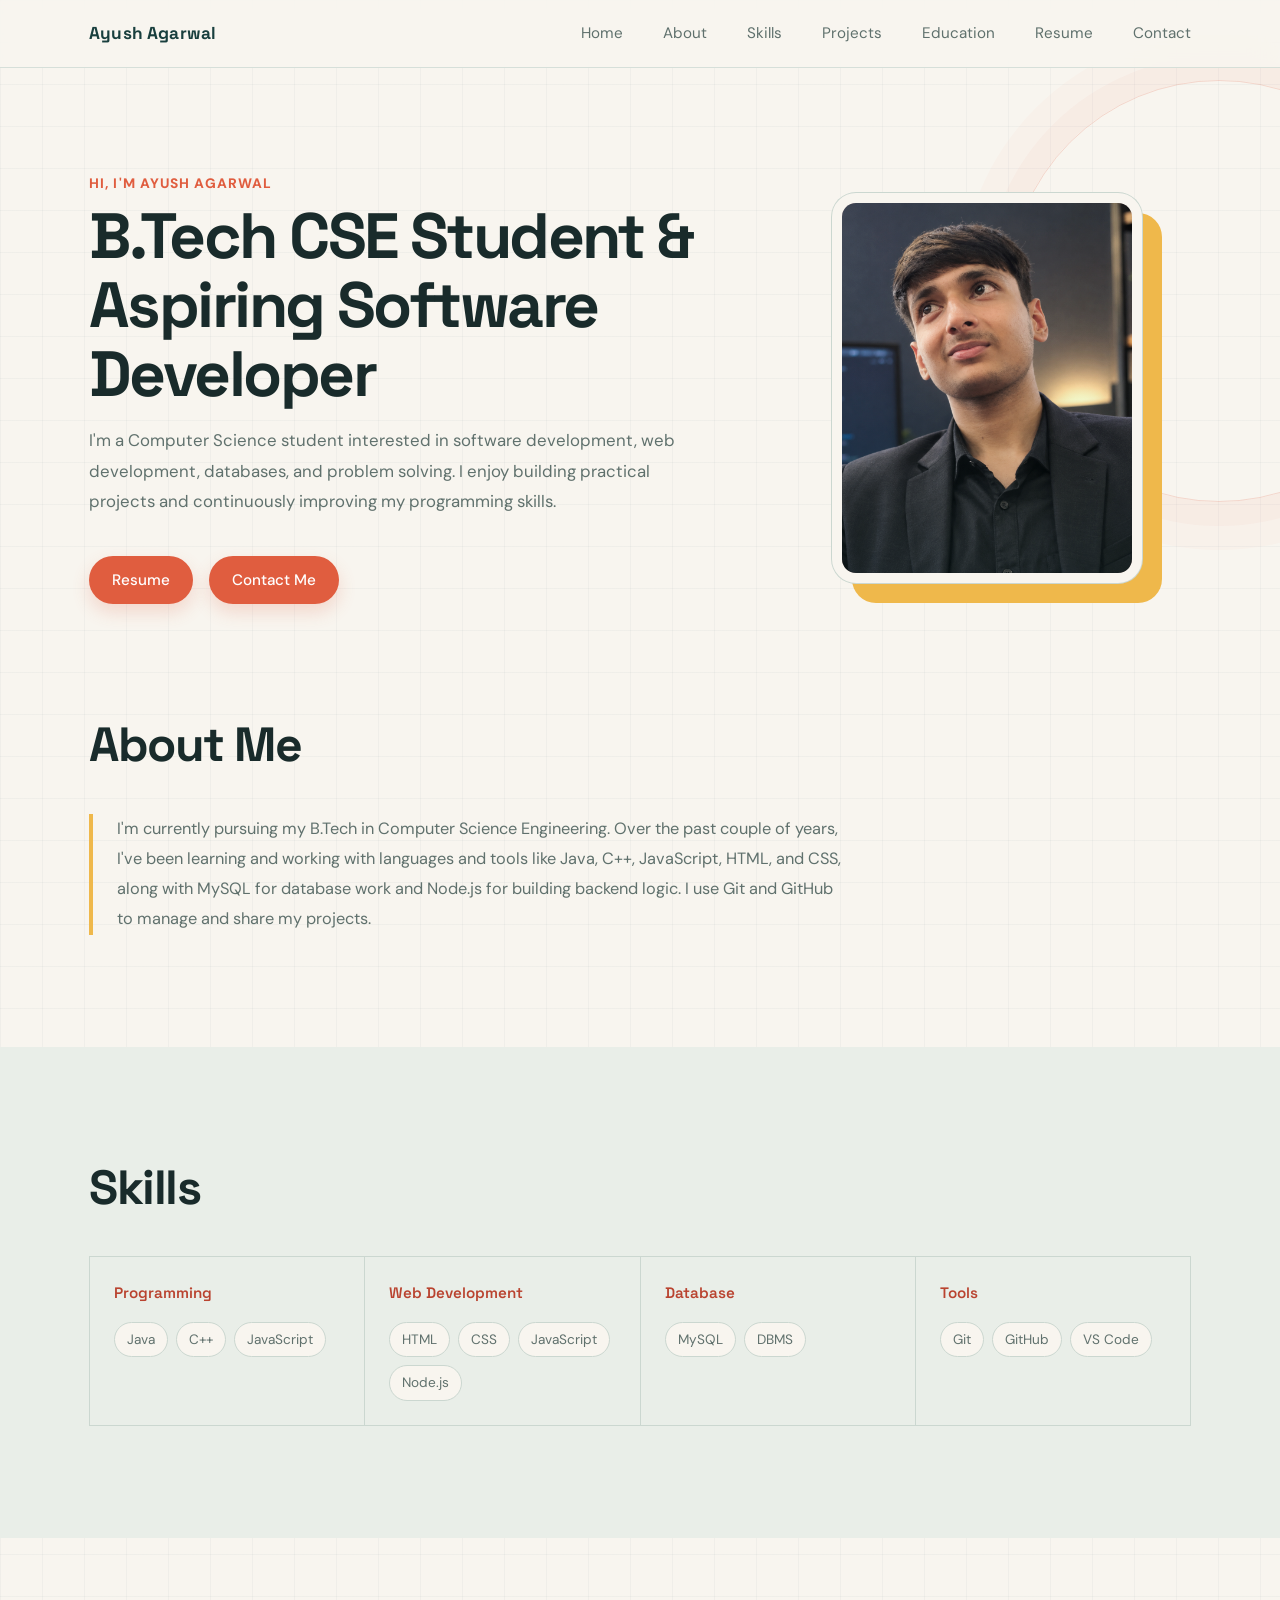
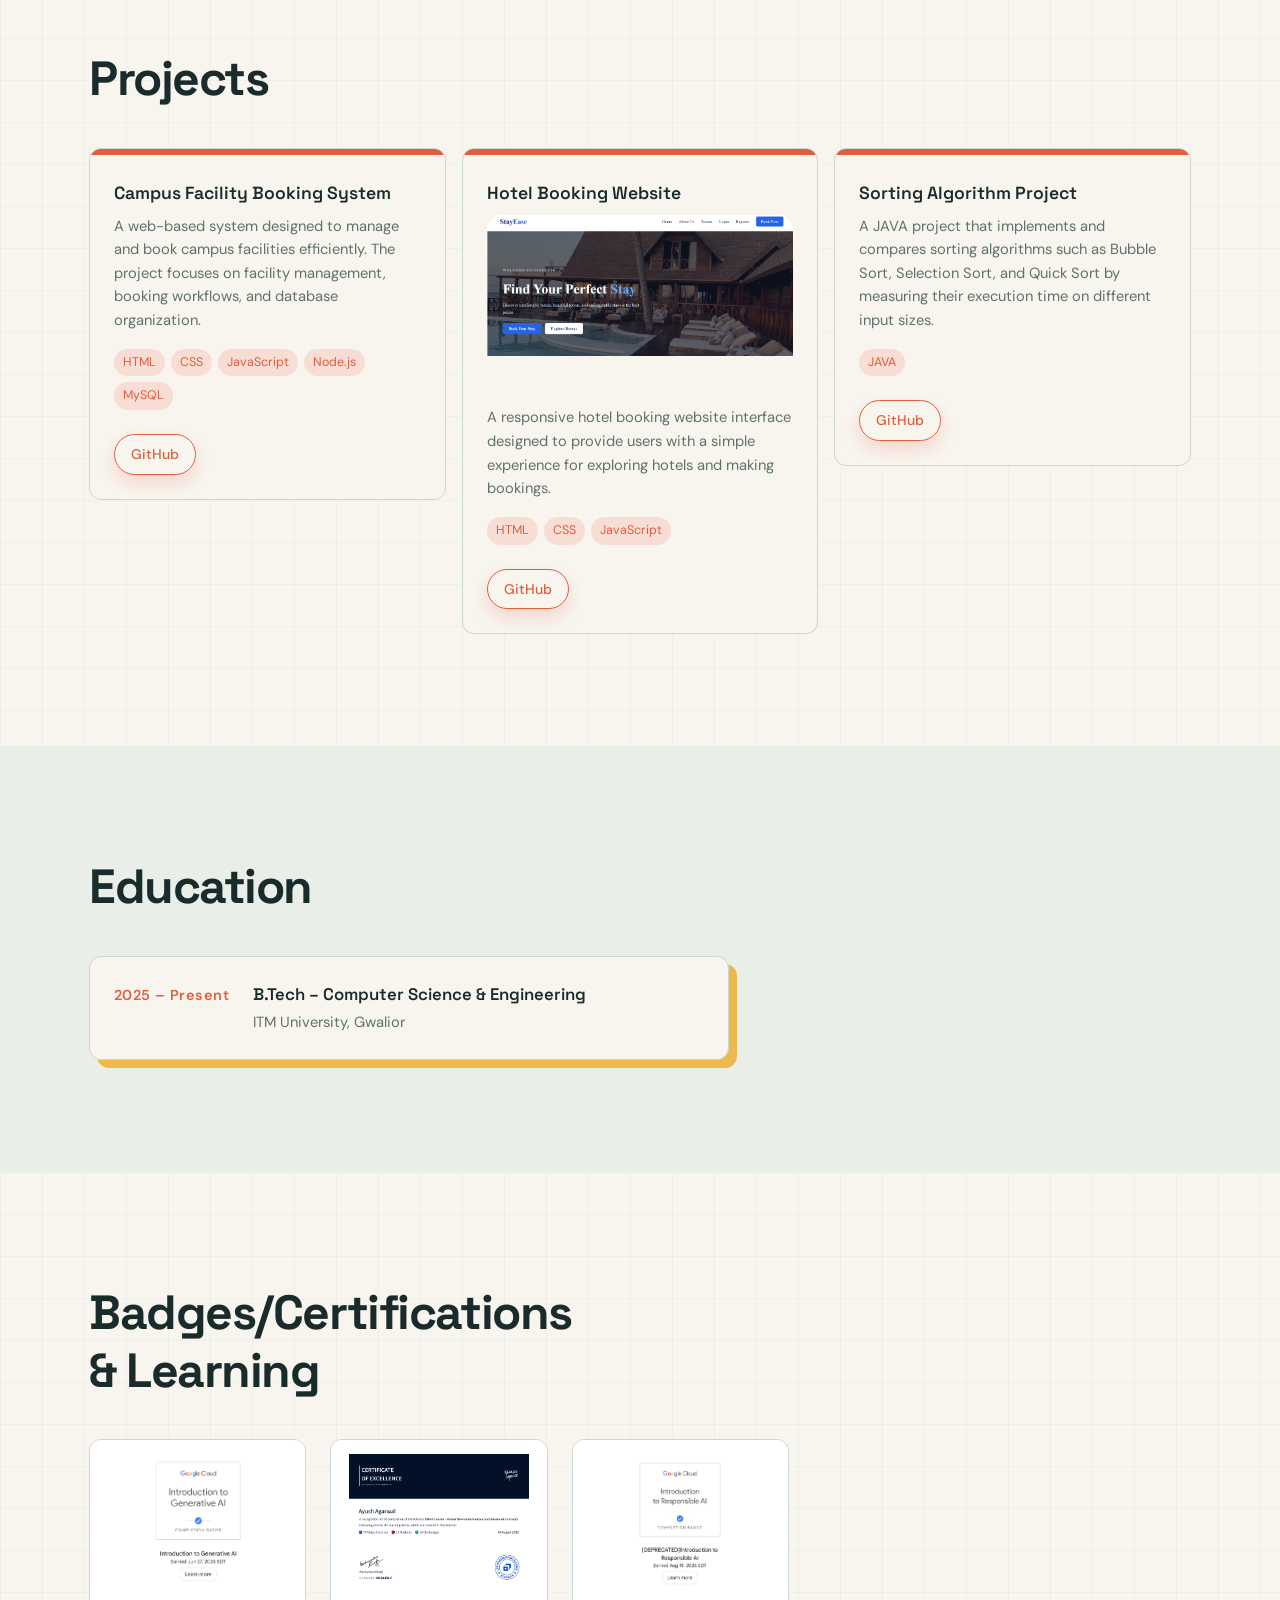
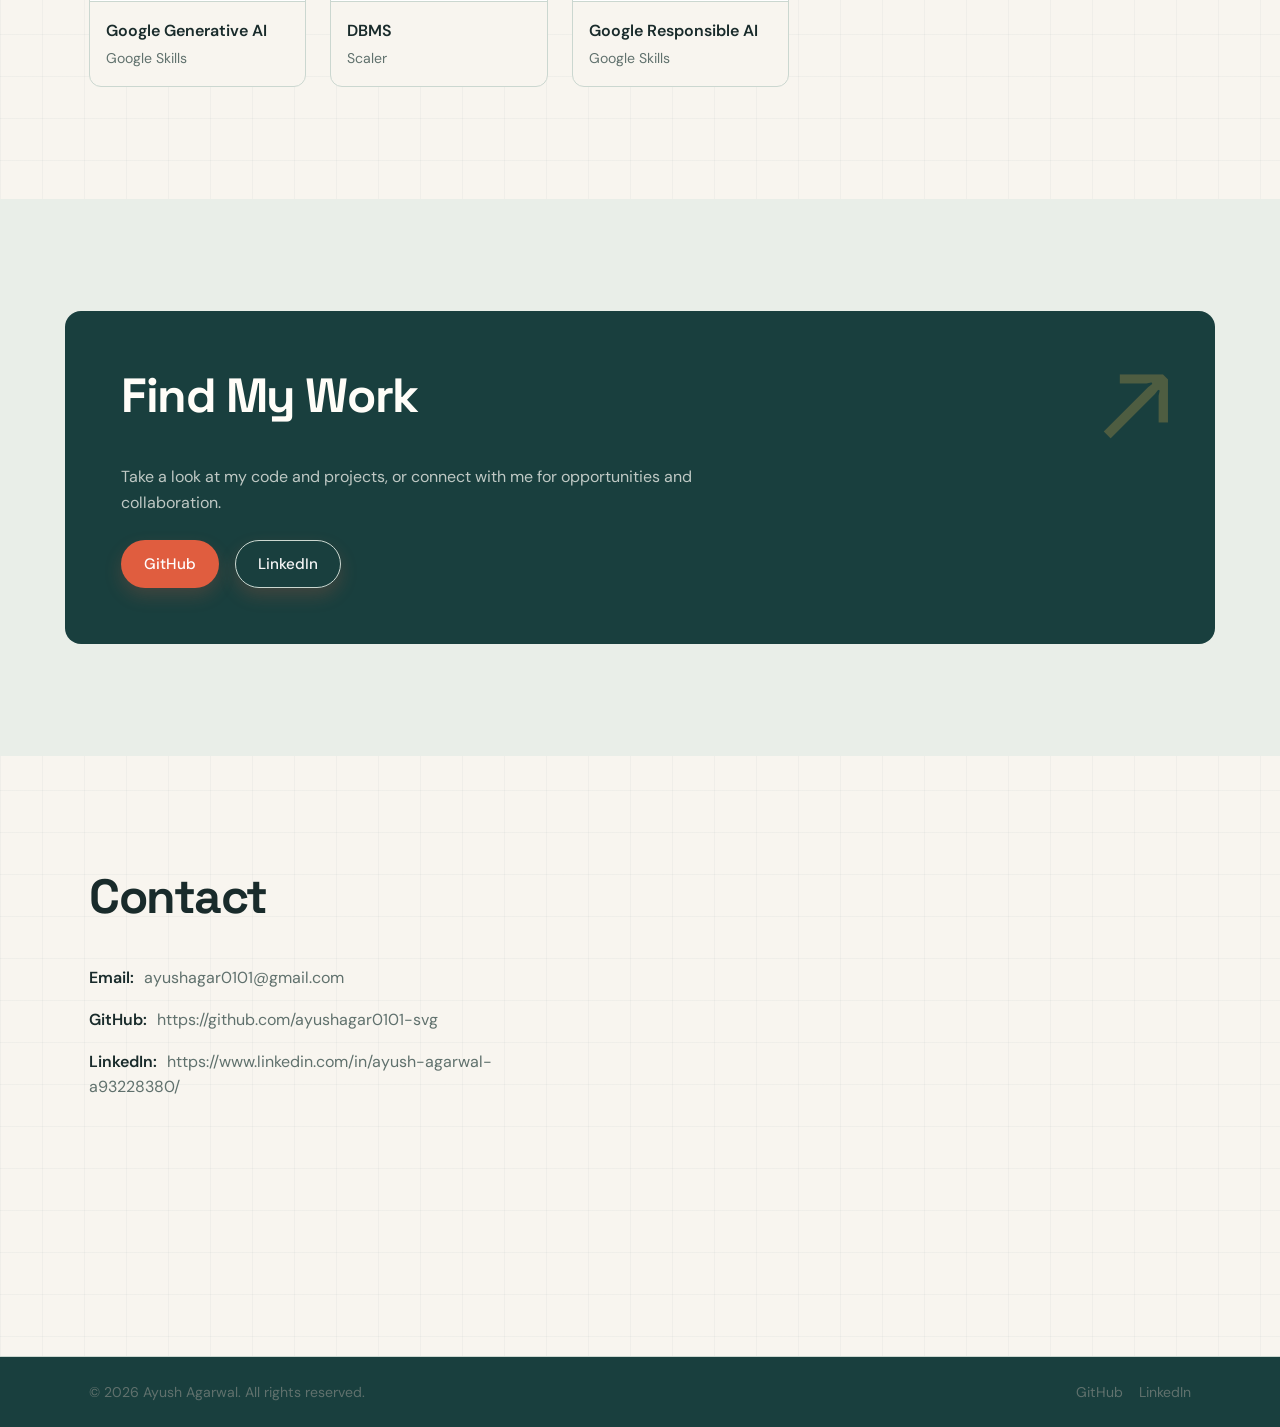
<file: index.html>
<!DOCTYPE html>
<html lang="en">
<head>
  <meta charset="UTF-8" />
  <meta name="viewport" content="width=device-width, initial-scale=1.0" />
  <title>Ayush Agarwal — Portfolio</title>
  <meta name="description" content="Portfolio of Ayush Agarwal, B.Tech Computer Science student and aspiring software developer." />

  <link rel="preconnect" href="https://fonts.googleapis.com" />
  <link rel="preconnect" href="https://fonts.gstatic.com" crossorigin />
  <link href="https://fonts.googleapis.com/css2?family=DM+Sans:wght@400;500;600;700&family=Space+Grotesk:wght@400;500;600;700&display=swap" rel="stylesheet" />

  <link rel="stylesheet" href="style.css" />
</head>
<body>

  <!-- Navbar -->
  <header class="navbar" id="navbar">
    <div class="navbar-inner">
      <a href="#home" class="logo">Ayush Agarwal</a>

      <button class="nav-toggle" id="navToggle" aria-label="Toggle navigation menu" aria-expanded="false">
        <span></span>
        <span></span>
        <span></span>
      </button>

      <nav class="nav-links" id="navLinks">
        <a href="#home" class="nav-link">Home</a>
        <a href="#about" class="nav-link">About</a>
        <a href="#skills" class="nav-link">Skills</a>
        <a href="#projects" class="nav-link">Projects</a>
        <a href="#education" class="nav-link">Education</a>
        <a href="resume.html" class="nav-link" target="_blank" rel="noopener">Resume</a>
        <a href="#contact" class="nav-link">Contact</a>
      </nav>
    </div>
  </header>

  <main>

    <!-- Hero Section -->
    <section id="home" class="hero">
      <div class="container hero-inner">
        <div class="hero-text">
          <p class="hero-greeting">Hi, I'm Ayush Agarwal</p>
          <h1 class="hero-title">B.Tech CSE Student &amp; Aspiring Software Developer</h1>
          <p class="hero-desc">
            I'm a Computer Science student interested in software development, web development,
            databases, and problem solving. I enjoy building practical projects and continuously
            improving my programming skills.
          </p>
          <div class="hero-actions">
            <a href="resume.html" class="btn main_btn" target="_parent" rel="noopener">Resume</a>
            <a href="#contact" class="btn main_btn">Contact Me</a>
          </div>
        </div>

        <div class="hero-profile">
          <div class="profile-frame">
            <img src="./profile_photo.png" alt="Ayush Agarwal" class="profile-photo" />
          </div>
        </div>
      </div>

    <!-- About Section -->
    <section id="about" class="section">
      <div class="container">
        <h2 class="section-title">About Me</h2>
        <div class="about-content">
          <p>
            I'm currently pursuing my B.Tech in Computer Science Engineering. Over the past couple
            of years, I've been learning and working with languages and tools like Java, C++,
            JavaScript, HTML, and CSS, along with MySQL for database work and Node.js for building
            backend logic. I use Git and GitHub to manage and share my projects.
          </p>
          <!-- <p>
            Outside of coursework, I like picking up small projects to apply what I've learned —
            whether that's a booking system, a UI clone, or an algorithm comparison. I'm still
            learning and figuring things out, but I enjoy the process of building things that work.
          </p> -->
        </div>
      </div>
    </section>

    <!-- Skills Section -->
    <section id="skills" class="section section-alt">
      <div class="container">
        <h2 class="section-title">Skills</h2>

        <div class="skills-grid">
          <div class="skill-group">
            <h3 class="skill-group-title">Programming</h3>
            <ul class="tag-list">
              <li class="tag">Java</li>
              <li class="tag">C++</li>
              <li class="tag">JavaScript</li>
            </ul>
          </div>

          <div class="skill-group">
            <h3 class="skill-group-title">Web Development</h3>
            <ul class="tag-list">
              <li class="tag">HTML</li>
              <li class="tag">CSS</li>
              <li class="tag">JavaScript</li>
              <li class="tag">Node.js</li>
            </ul>
          </div>

          <div class="skill-group">
            <h3 class="skill-group-title">Database</h3>
            <ul class="tag-list">
              <li class="tag">MySQL</li>
              <li class="tag">DBMS</li>
            </ul>
          </div>

          <div class="skill-group">
            <h3 class="skill-group-title">Tools</h3>
            <ul class="tag-list">
              <li class="tag">Git</li>
              <li class="tag">GitHub</li>
              <li class="tag">VS Code</li>
            </ul>
          </div>
        </div>
      </div>
    </section>

    <!-- Projects Section -->
    <section id="projects" class="section">
      <div class="container">
        <h2 class="section-title">Projects</h2>

        <div class="projects-grid">

          <article class="project-card">
            <div class="project-body">
              <h3 class="project-title">Campus Facility Booking System</h3>
              <p class="project-desc">
                A web-based system designed to manage and book campus facilities efficiently.
                The project focuses on facility management, booking workflows, and database
                organization.
              </p>
              <ul class="tech-list">
                <li>HTML</li>
                <li>CSS</li>
                <li>JavaScript</li>
                <li>Node.js</li>
                <li>MySQL</li>
              </ul>
            </div>
            <div class="project-links">
              <a href="https://github.com/ayushagar0101-svg" class="btn btn-outline btn-small">GitHub</a>
              <!-- <a href="YOUR_LIVE_DEMO_URL" class="btn btn-outline btn-small">Live Demo</a> -->
            </div>
          </article>

          <article class="project-card">
            <div class="project-body">
              <h3 class="project-title">Hotel Booking Website</h3>
             <div class="slider">
              <div class="slides">
                <img src="./images/project_images/Hotel_booking/image1.png" alt="Image1">
                <img src="./images/project_images/Hotel_booking/image2.png" alt="Image2">
                <img src="./images/project_images/Hotel_booking/image3.png" alt="Image3">
                <img src="./images/project_images/Hotel_booking/image4.png" alt="Image4">
                <img src="./images/project_images/Hotel_booking/image5.png" alt="Image5">
              </div>
             </div>
              <p class="project-desc">
                A responsive hotel booking website interface designed to provide users with a
                simple experience for exploring hotels and making bookings.
              </p>
              <ul class="tech-list">
                <li>HTML</li>
                <li>CSS</li>
                <li>JavaScript</li>
              </ul>
            </div>
            <div class="project-links">
              <a href="https://github.com/ayushagar0101-svg" class="btn btn-outline btn-small">GitHub</a>
              <!-- <a href="YOUR_LIVE_DEMO_URL" class="btn btn-outline btn-small">Live Demo</a> -->
            </div>
          </article>

          <article class="project-card">
            <div class="project-body">
              <h3 class="project-title">Sorting Algorithm Project</h3>
              <p class="project-desc">
                A JAVA project that implements and compares sorting algorithms such as Bubble
                Sort, Selection Sort, and Quick Sort by measuring their execution time on
                different input sizes.
              </p>
              <ul class="tech-list">
                <li>JAVA</li>
              </ul>
            </div>
            <div class="project-links">
              <a href="https://github.com/ayushagar0101-svg" class="btn btn-outline btn-small">GitHub</a>
            </div>
          </article>

        </div>
      </div>
    </section>

    <!-- Education Section -->
    <section id="education" class="section section-alt">
      <div class="container">
        <h2 class="section-title">Education</h2>

        <div class="education-card">
          <div class="education-period">2025 &ndash; Present</div>
          <div class="education-details">
            <h3 class="education-degree">B.Tech &ndash; Computer Science &amp; Engineering</h3>
            <p class="education-institute">ITM University, Gwalior</p>
          </div>
        </div>
      </div>
    </section>

    <!-- Certifications Section -->
    <section id="certifications" class="section">
      <div class="container">
        <h2 class="section-title">Badges/Certifications &amp; Learning</h2>

        <div class="cert-list">
          <div class="cert-item">
            <a href="./images/Gen_ai.png" target="_parent">
             <img src="./images/Gen_ai.png" alt="Google Generative AI completion badge">
            </a>
            <h3 class="cert-title">Google Generative AI</h3>
            <p class="cert-issuer">Google Skills</p>
          </div>
          <div class="cert-item">
            <a href="./images/DBMS.png" target="_parent">
             <img src="./images/DBMS.png" alt="Scaler DBMS certificate">
            </a>
            <h3 class="cert-title">DBMS</h3>
            <p class="cert-issuer">Scaler</p>
          </div>
          <div class="cert-item">
            <a href="./images/Responsible_ai.png" target="_parent">
            <img src="./images/Responsible_ai.png" alt="Google Responsible AI completion badge">
            </a>
            <h3 class="cert-title">Google Responsible AI</h3>
            <p class="cert-issuer">Google Skills</p>
          </div>
        </div>
      </div>
    </section>

    <!-- GitHub / LinkedIn Section -->
    <section id="find-me" class="section section-alt">
      <div class="container find-me-inner">
        <h2 class="section-title">Find My Work</h2>
        <p class="find-me-desc">
          Take a look at my code and projects, or connect with me for opportunities and
          collaboration.
        </p>
        <div class="hero-actions">
          <a href="https://github.com/ayushagar0101-svg" class="btn btn-primary">GitHub</a>
          <a href="https://www.linkedin.com/in/ayush-agarwal-a93228380/" class="btn btn-secondary">LinkedIn</a>
        </div>
      </div>
    </section>

    <!-- Contact Section -->
    <section id="contact" class="section">
      <div class="container">
        <h2 class="section-title">Contact</h2>

        <div class="contact-grid">
          <div class="contact-info">
            <p><span class="contact-label">Email:</span> <a href="mailto:ayushagar0101@gmail.com">ayushagar0101@gmail.com</a></p>
            <p><span class="contact-label">GitHub:</span> <a href="https://github.com/ayushagar0101-svg">https://github.com/ayushagar0101-svg</a></p>
            <p><span class="contact-label">LinkedIn:</span> <a href="https://www.linkedin.com/in/ayush-agarwal-a93228380/">https://www.linkedin.com/in/ayush-agarwal-a93228380/</a></p>
          </div>

          <!-- <form class="contact-form" id="contactForm" novalidate>
            <label for="name">Name</label>
            <input type="text" id="name" name="name" required />

            <label for="email">Email</label>
            <input type="email" id="email" name="email" required />

            <label for="message">Message</label>
            <textarea id="message" name="message" rows="5" required></textarea>

            <button type="submit" class="btn btn-primary">Send Message</button>

            <p class="form-note" id="formNote" role="status"></p>
          </form> -->
        </div>
      </div>
    </section>

  </main>

  <!-- Footer -->
  <footer class="footer">
    <div class="container footer-inner">
      <p>&copy; 2026 Ayush Agarwal. All rights reserved.</p>
      <div class="footer-links">
        <a href="https://github.com/ayushagar0101-svg">GitHub</a>
        <a href="https://www.linkedin.com/in/ayush-agarwal-a93228380/">LinkedIn</a>
      </div>
    </div>
  </footer>

  <script src="script.js"></script>
</body>
</html>
</file>
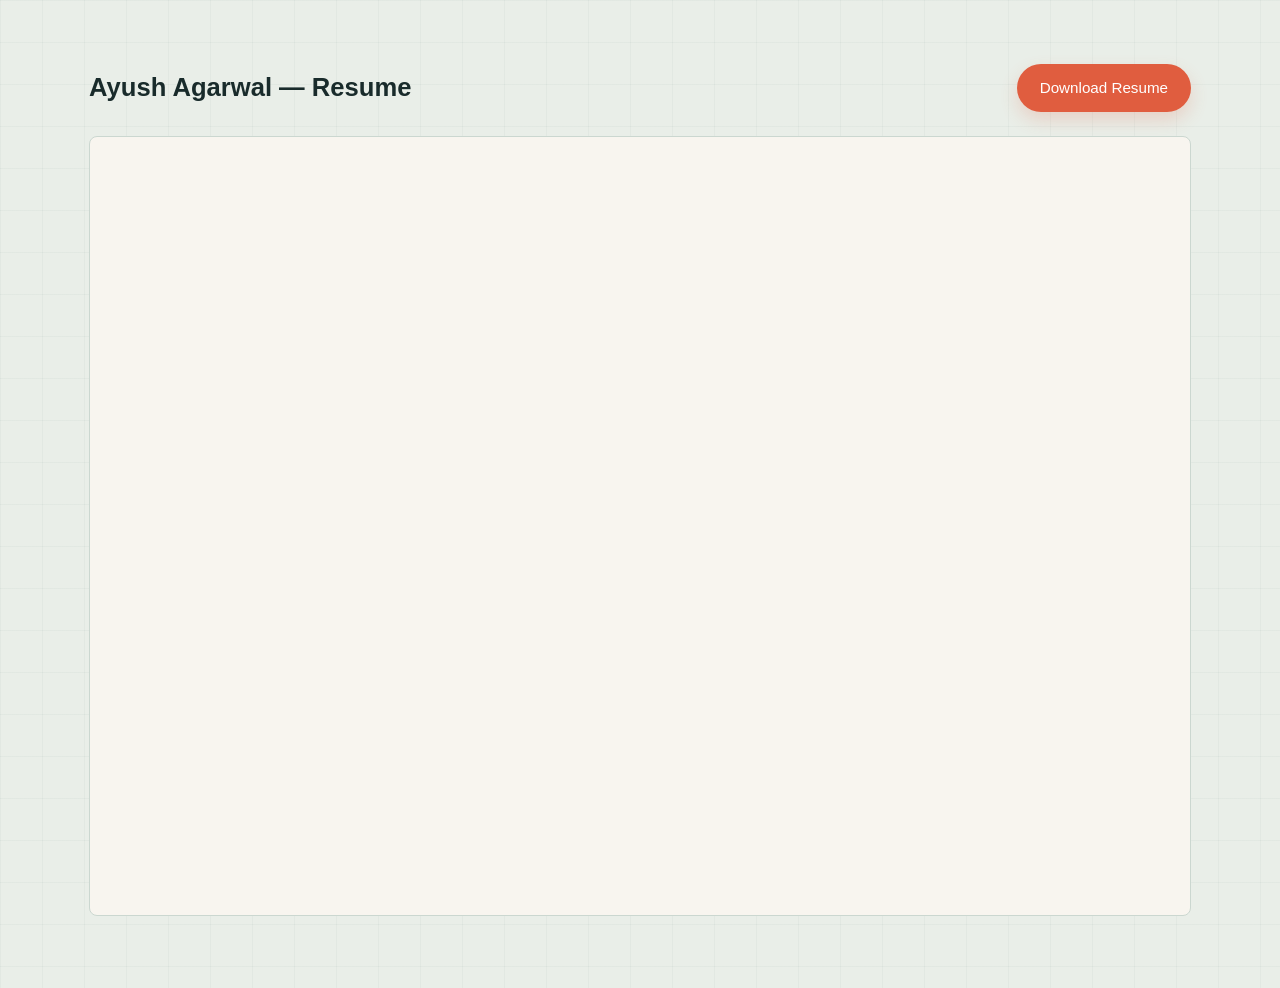
<file: resume.html>
<!DOCTYPE html>
<html lang="en">
<head>
  <meta charset="UTF-8" />
  <meta name="viewport" content="width=device-width, initial-scale=1.0" />
  <title>Ayush Agarwal — Resume</title>
  <link rel="stylesheet" href="style.css" />
</head>
<body class="resume-page">
  <main class="container">
    <div class="resume-page-header">
      <h1 class="resume-page-title">Ayush Agarwal — Resume</h1>
      <a href="Resume.pdf" class="btn btn-primary" download="Ayush-Agarwal-Resume.pdf">Download Resume</a>
    </div>

    <iframe class="resume-frame" src="Resume.pdf#view=FitH" title="Ayush Agarwal resume">
      <p>Your browser cannot display the PDF preview.</p>
      <a href="Resume.pdf">Open the resume PDF</a>
    </iframe>
  </main>
</body>
</html>
</file>
<file: style.css>
/* =========================================================
   CSS VARIABLES — change --color-primary to re-theme the site
   ========================================================= */
:root {
  /* Colors */
  --color-bg: #f8f5ef;
  --color-bg-alt: #e9eee8;
  --color-text: #192b2b;
  --color-text-muted: #60716d;
  --color-border: #cbd7d0;
  --color-primary: #e05d3f;
  --color-primary-dark: #b9432f;
  --color-primary-tint: #f8ddd4;
  --color-accent: #efb84b;
  --color-deep: #193f3e;

  /* Typography */
  --font-main: 'DM Sans', sans-serif;
  --font-display: 'Space Grotesk', sans-serif;

  /* Layout */
  --max-width: 1150px;
  --nav-height: 68px;

  /* Spacing scale */
  --space-1: 8px;
  --space-2: 16px;
  --space-3: 24px;
  --space-4: 40px;
  --space-5: 64px;
  --space-6: 96px;

  /* Motion */
  --transition: 0.22s ease;
}

/* =========================================================
   RESET & BASE
   ========================================================= */
* {
  margin: 0;
  padding: 0;
  box-sizing: border-box;
}

html {
  scroll-behavior: smooth;
}

body {
  font-family: var(--font-main);
  color: var(--color-text);
  background-color: var(--color-bg);
  background-image: linear-gradient(rgba(25, 63, 62, 0.035) 1px, transparent 1px), linear-gradient(90deg, rgba(25, 63, 62, 0.035) 1px, transparent 1px);
  background-size: 42px 42px;
  line-height: 1.6;
  font-size: 16px;
  -webkit-font-smoothing: antialiased;
}

img {
  max-width: 100%;
  display: block;
}

a {
  color: inherit;
  text-decoration: none;
}

ul {
  list-style: none;
}

.container {
  max-width: var(--max-width);
  margin: 0 auto;
  padding: 0 var(--space-3);
}

.resume-page {
  min-height: 100vh;
  padding: var(--space-5) 0;
  background-color: var(--color-bg-alt);
}

.resume-page-header {
  display: flex;
  align-items: center;
  justify-content: space-between;
  gap: var(--space-2);
  margin-bottom: var(--space-3);
}

.resume-page-title {
  font-size: 1.6rem;
  line-height: 1.25;
}

.resume-frame {
  width: 100%;
  height: 780px;
  border: 1px solid var(--color-border);
  border-radius: 8px;
  background-color: var(--color-bg);
}

@media (max-width: 720px) {
  .resume-page {
    padding: var(--space-3) 0;
  }

  .resume-page-header {
    align-items: flex-start;
    flex-direction: column;
  }

  .resume-frame {
    height: 640px;
  }
}

:focus-visible {
  outline: 2px solid var(--color-primary);
  outline-offset: 2px;
}

@media (prefers-reduced-motion: reduce) {
  html {
    scroll-behavior: auto;
  }
  * {
    animation-duration: 0.01ms !important;
    transition-duration: 0.01ms !important;
  }
}

/* =========================================================
   BUTTONS
   ========================================================= */
.btn {
  display: inline-block;
  padding: 11px 22px;
  border-radius: 999px;
  font-size: 0.95rem;
  font-weight: 500;
  border: 1px solid transparent;
  transition: background-color var(--transition), border-color var(--transition), color var(--transition), transform var(--transition), box-shadow var(--transition);
  cursor: pointer;
  box-shadow: 0 8px 18px rgba(224, 93, 63, 0.2);
}

.main_btn{
   background-color: var(--color-primary);
  color: white;
}
.main_btn:hover{
  background-color: var(--color-primary-dark);
  transform: translateY(-2px);
  box-shadow: 0 12px 24px rgba(161, 150, 148, 0.26);
}

.btn-primary {
  background-color: var(--color-primary);
  color: white;
}

.btn-primary:hover {
  background-color: var(--color-primary-dark);
  transform: translateY(-2px);
  box-shadow: 0 12px 24px rgba(224, 93, 63, 0.26);
}

.btn-secondary {
  background-color: transparent;
  color: whitesmoke;
  border-color: var(--color-border);
}

.btn-secondary:hover {
  border-color: var(--color-primary);
  color: var(--color-primary);
}

.btn-outline {
  background-color: transparent;
  color: var(--color-primary);
  border-color: var(--color-primary);
}

.btn-outline:hover {
  background-color: var(--color-primary);
  color: #ffffff;
}

.btn-small {
  padding: 8px 16px;
  font-size: 0.875rem;
}

/* =========================================================
   NAVBAR
   ========================================================= */
.navbar {
  position: fixed;
  top: 0;
  left: 0;
  right: 0;
  height: var(--nav-height);
  background-color: rgba(248, 245, 239, 0.88);
  backdrop-filter: saturate(160%) blur(14px);
  border-bottom: 1px solid rgba(203, 215, 208, 0.75);
  z-index: 1000;
}

.navbar-inner {
  max-width: var(--max-width);
  margin: 0 auto;
  height: 100%;
  padding: 0 var(--space-3);
  display: flex;
  align-items: center;
  justify-content: space-between;
}

.logo {
  color: var(--color-deep);
  font-family: var(--font-display);
  font-weight: 800;
  font-size: 1.08rem;
  letter-spacing: 0.01em;
}

.nav-links {
  display: flex;
  gap: var(--space-4);
}

.nav-link {
  font-size: 0.95rem;
  color: var(--color-text-muted);
  transition: color var(--transition);
  position: relative;
  padding: 4px 0;
}

.nav-link:hover {
  color: var(--color-primary);
}

.nav-link::after {
  content: '';
  position: absolute;
  left: 0;
  right: 100%;
  bottom: 0;
  height: 2px;
  background-color: var(--color-accent);
  transition: right var(--transition);
}

.nav-link:hover::after {
  right: 0;
}

.nav-toggle {
  display: none;
  flex-direction: column;
  justify-content: center;
  gap: 5px;
  width: 32px;
  height: 32px;
  background: none;
  border: none;
  cursor: pointer;
}

.nav-toggle span {
  display: block;
  height: 2px;
  width: 100%;
  background-color: var(--color-text);
  transition: transform var(--transition), opacity var(--transition);
}

.nav-toggle.open span:nth-child(1) {
  transform: translateY(7px) rotate(45deg);
}

.nav-toggle.open span:nth-child(2) {
  opacity: 0;
}

.nav-toggle.open span:nth-child(3) {
  transform: translateY(-7px) rotate(-45deg);
}

/* =========================================================
   HERO
   ========================================================= */
.hero {
  padding-top: calc(var(--nav-height) + 104px);
  padding-bottom: 128px;
  position: relative;
  overflow: hidden;
}

.hero::before {
  content: '';
  position: absolute;
  width: 420px;
  height: 420px;
  right: -150px;
  top: 80px;
  border: 1px solid rgba(224, 93, 63, 0.2);
  border-radius: 50%;
  box-shadow: 0 0 0 24px rgba(224, 93, 63, 0.035), 0 0 0 48px rgba(224, 93, 63, 0.025);
  pointer-events: none;
}

.hero-inner {
  display: grid;
  grid-template-columns: 1.2fr 0.8fr;
  gap: 80px;
  align-items: center;
}

.hero-greeting {
  color: var(--color-primary);
  font-size: 0.86rem;
  font-weight: 800;
  letter-spacing: 0.08em;
  text-transform: uppercase;
  margin-bottom: var(--space-1);
}

.hero-title {
  font-family: var(--font-display);
  font-size: clamp(2.5rem, 5vw, 4.5rem);
  font-weight: 800;
  line-height: 1.08;
  letter-spacing: -0.04em;
  margin-bottom: var(--space-2);
  max-width: 22ch;
}

.hero-desc {
  color: var(--color-text-muted);
  max-width: 52ch;
  font-size: 1.05rem;
  line-height: 1.8;
  margin-bottom: var(--space-4);
}

.hero-actions {
  display: flex;
  gap: var(--space-2);
  flex-wrap: wrap;
}

.hero-profile {
  display: flex;
  justify-content: center;
}

.profile-frame {
  width: 310px;
  height: 390px;
  border-radius: 24px;
  background-color: var(--color-primary-tint);
  border: 10px solid var(--color-bg);
  box-shadow: 0 0 0 1px var(--color-border), 20px 20px 0 var(--color-accent);
  display: flex;
  align-items: center;
  justify-content: center;
  overflow: hidden;
  position: relative;
}

.profile-photo {
  width: 100%;
  height: 100%;
  border-radius: 10px;
  object-fit: cover;
  object-position: 82% 10%;
  filter: saturate(0.82) contrast(1.04) brightness(1.03);
}

.profile-frame::after {
  content: '';
  position: absolute;
  inset: 0;
  background: linear-gradient(180deg, rgba(25, 63, 62, 0.02) 42%, rgba(25, 63, 62, 0.22) 100%);
  pointer-events: none;
}

/* =========================================================
   SECTIONS
   ========================================================= */
.section {
  padding: 112px 0;
}

.section-alt {
  background-color: var(--color-bg-alt);
}

.section-title {
  font-family: var(--font-display);
  font-size: clamp(2rem, 4vw, 3rem);
  font-weight: 800;
  letter-spacing: -0.03em;
  line-height: 1.2;
  margin-bottom: var(--space-4);
  max-width: 15ch;
}

/* =========================================================
   ABOUT
   ========================================================= */
.about-content {
  max-width: 760px;
  border-left: 4px solid var(--color-accent);
  padding-left: var(--space-3);
}

.about-content p {
  color: var(--color-text-muted);
  margin-bottom: var(--space-2);
  font-size: 1.02rem;
  line-height: 1.85;
}

.about-content p:last-child {
  margin-bottom: 0;
}

/* =========================================================
   SKILLS
   ========================================================= */
.skills-grid {
  display: grid;
  grid-template-columns: repeat(4, 1fr);
  gap: 1px;
  background: var(--color-border);
  border: 1px solid var(--color-border);
}

.skill-group {
  background: var(--color-bg-alt);
  padding: var(--space-3);
  min-height: 150px;
}

.skill-group-title {
  font-family: var(--font-display);
  font-size: 0.95rem;
  font-weight: 600;
  color: var(--color-primary-dark);
  margin-bottom: var(--space-2);
}

.tag-list {
  display: flex;
  flex-wrap: wrap;
  gap: 8px;
}

.tag {
  background-color: var(--color-bg);
  border: 1px solid var(--color-border);
  color: var(--color-text-muted);
  font-size: 0.85rem;
  padding: 6px 12px;
  border-radius: 999px;
}

/* =========================================================
   PROJECTS
   ========================================================= */
.projects-grid {
  display: grid;
  grid-template-columns: repeat(3, 1fr);
  gap: var(--space-2);
  align-items: start;
}

.project-card {
  border: 1px solid var(--color-border);
  border-radius: 12px;
  background-color: var(--color-bg);
  display: flex;
  flex-direction: column;
  justify-content: space-between;
  transition: border-color var(--transition), transform var(--transition), box-shadow var(--transition), background-color var(--transition);
  position: relative;
  overflow: hidden;
}

.project-card::before {
  content: '';
  display: block;
  height: 6px;
  background: var(--color-primary);
}

.project-card:hover {
  border-color: var(--color-primary);
  transform: translateY(-4px);
  box-shadow: 0 16px 30px rgba(25, 63, 62, 0.12);
}

.project-body {
  padding: var(--space-3);
}

.project-title {
  font-family: var(--font-display);
  font-size: 1.1rem;
  font-weight: 600;
  margin-bottom: var(--space-1);
}

.project-desc {
  color: var(--color-text-muted);
  font-size: 0.92rem;
  margin-bottom: var(--space-2);
}

.tech-list {
  display: flex;
  flex-wrap: wrap;
  gap: 6px;
  font-size: 0.78rem;
}

.tech-list li {
  color: var(--color-primary);
  background-color: var(--color-primary-tint);
  padding: 4px 9px;
  border-radius: 999px;
}

.project-links {
  display: flex;
  gap: var(--space-1);
  padding: 0 var(--space-3) var(--space-3);
}

/* images_scroll */

.slider{
  width: 100%;
  max-width: 600px;
  aspect-ratio: 16 / 10;
  overflow: hidden;
  border-radius: 15px;
}
.slides{
  display: flex;
  width: 500%;
  animation: slide 15s infinite;
}
.slides img{
  flex: 0 0 20%;
  width: 20%;
  height: 100%;
  object-fit: cover;
}
@keyframes slide {
  0%{
    transform: translateX(0);
  }
  16%{
    transform: translateX(0);
  }
  20% {
    transform: translateX(-20%);
  }
  36% {
    transform: translateX(-20%);
  }
  40% {
    transform: translateX(-40%);
  }
  56% {
    transform: translateX(-40%);
  }
  60% {
    transform: translateX(-60%);
  }
  76% {
    transform: translateX(-60%);
  }
  80% {
    transform: translateX(-80%);
  }
  100%{
    transform: translateX(0);
  }
}

/* =========================================================
   EDUCATION
   ========================================================= */
.education-card {
  display: flex;
  gap: var(--space-3);
  align-items: baseline;
  background-color: var(--color-bg);
  border: 1px solid var(--color-border);
  border-radius: 12px;
  box-shadow: 8px 8px 0 var(--color-accent);
  padding: var(--space-3);
  max-width: 640px;
}

.education-period {
  color: var(--color-primary);
  font-weight: 600;
  font-size: 0.9rem;
  white-space: nowrap;
  letter-spacing: 0.03em;
}

.education-degree {
  font-family: var(--font-display);
  font-size: 1.05rem;
  font-weight: 600;
  margin-bottom: 4px;
}

.education-institute {
  color: var(--color-text-muted);
  font-size: 0.92rem;
}

/* =========================================================
   CERTIFICATIONS
   ========================================================= */
.cert-list {
  display: grid;
  grid-template-columns: repeat(3, 1fr);
  gap: var(--space-3);
  max-width: 700px;
}

.cert-item {
  border: 1px solid var(--color-border);
  border-radius: 12px;
  background: var(--color-bg);
  overflow: hidden;
  transition: transform var(--transition), box-shadow var(--transition);
}

.cert-item:hover {
  transform: translateY(-5px);
  box-shadow: 0 12px 24px rgba(25, 63, 62, 0.1);
}

.cert-item img {
  display: block;
  width: 100%;
  aspect-ratio: 4 / 3;
  height: auto;
  object-fit: contain;
  padding: 14px;
  background: #ffffff;
  border-bottom: 1px solid var(--color-border);
}

.cert-title {
  padding: var(--space-2) var(--space-2) 0;
  font-size: 1rem;
  font-weight: 600;
  margin-bottom: 4px;
}

.cert-issuer {
  padding: 0 var(--space-2) var(--space-2);
  color: var(--color-text-muted);
  font-size: 0.88rem;
}

/* =========================================================
   FIND MY WORK
   ========================================================= */
.find-me-inner {
  text-align: left;
  padding: 56px;
  background: var(--color-deep);
  color: #fffdf8;
  border-radius: 16px;
  position: relative;
  overflow: hidden;
}

.find-me-inner::after {
  content: '↗';
  position: absolute;
  right: 38px;
  top: 18px;
  font-family: var(--font-display);
  font-size: 8rem;
  line-height: 1;
  color: rgba(239, 184, 75, 0.25);
}

.find-me-desc {
  color: rgba(255, 253, 248, 0.72);
  max-width: 55ch;
  margin-bottom: var(--space-3);
}

/* =========================================================
   CONTACT
   ========================================================= */
.contact-grid {
  display: grid;
  grid-template-columns: 0.8fr 1.2fr;
  gap: var(--space-5);
}

.contact-info p {
  margin-bottom: var(--space-2);
  color: var(--color-text-muted);
  word-break: break-word;
}

.contact-label {
  color: var(--color-text);
  font-weight: 600;
  margin-right: 6px;
}

.contact-info a:hover {
  color: var(--color-primary);
}



/* =========================================================
   FOOTER
   ========================================================= */
.footer {
  border-top: 1px solid var(--color-border);
  background-color: var(--color-deep);
  color: rgba(255, 253, 248, 0.72);
  padding: var(--space-3) 0;
}

.footer-inner {
  display: flex;
  justify-content: space-between;
  align-items: center;
  color: var(--color-text-muted);
  font-size: 0.88rem;
  flex-wrap: wrap;
  gap: var(--space-1);
}

.footer-links {
  display: flex;
  gap: var(--space-2);
}

.footer-links a:hover {
  color: var(--color-primary);
}

/* =========================================================
   SCROLL REVEAL (subtle, applied only via JS)
   ========================================================= */
.reveal {
  opacity: 0;
  transform: translateY(14px);
  transition: opacity 0.5s ease, transform 0.5s ease;
}

.reveal.in-view {
  opacity: 1;
  transform: translateY(0);
}

/* =========================================================
   RESPONSIVE
   ========================================================= */
@media (max-width: 900px) {
  .hero-inner {
    grid-template-columns: 1fr;
  }

  .hero-profile {
    order: -1;
  }

  .profile-frame {
    width: 220px;
    height: 280px;
  }

  .skills-grid {
    grid-template-columns: repeat(2, 1fr);
  }

  .projects-grid {
    grid-template-columns: 1fr;
  }

  .contact-grid {
    grid-template-columns: 1fr;
    gap: var(--space-4);
  }
}

@media (max-width: 720px) {
  .nav-toggle {
    display: flex;
  }

  .nav-links {
    position: absolute;
    top: var(--nav-height);
    left: 0;
    right: 0;
    background-color: var(--color-bg);
    border-bottom: 1px solid var(--color-border);
    flex-direction: column;
    align-items: flex-start;
    gap: 0;
    max-height: 0;
    overflow: hidden;
    transition: max-height var(--transition);
  }

  .nav-links.open {
    max-height: 360px;
  }

  .nav-link {
    width: 100%;
    padding: var(--space-2) var(--space-3);
    border-bottom: 1px solid var(--color-border);
  }

  .hero-title {
    font-size: 1.9rem;
  }

  .cert-list {
    grid-template-columns: 1fr;
  }

  .find-me-inner {
    padding: var(--space-4) var(--space-3);
  }

  .find-me-inner::after {
    font-size: 5rem;
    right: 18px;
  }
}

@media (max-width: 520px) {
  .skills-grid {
    grid-template-columns: 1fr;
  }

  .education-card {
    flex-direction: column;
    gap: var(--space-1);
  }
}
</file>
